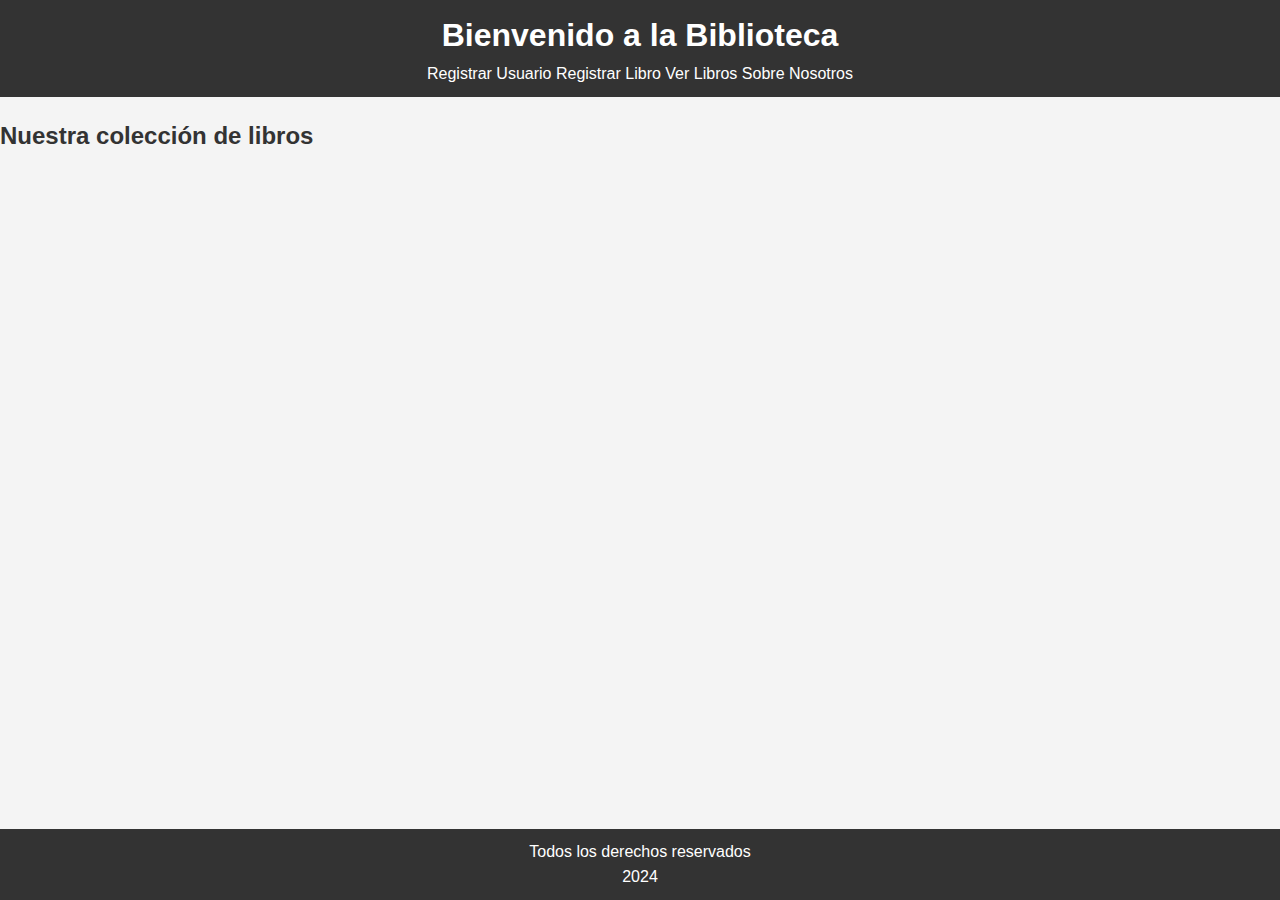
<file: index.html>
<!DOCTYPE html>
<html lang="es">
<head>
    <meta charset="UTF-8">
    <meta name="viewport" content="width=device-width, initial-scale=1.0">
    <title>Biblioteca - Inicio</title>
    <link rel="stylesheet" href="css/styles.css">
</head>
<body>
    <header>
        <h1>Bienvenido a la Biblioteca</h1>
        <nav>
            <a href="registro-usuario.html">Registrar Usuario</a>
            <a href="registro-libro.html">Registrar Libro</a>
            <a href="listar-libros.html">Ver Libros</a>
            <a href="sobre-nosotros.html">Sobre Nosotros</a>
        </nav>
    </header>
    <main>
        <h2>Nuestra colección de libros</h2>
        <div id="libros-container">
            <!-- Aquí se mostrarán las cards de los libros -->
        </div>
    </main>
    <footer>
        <p>Todos los derechos reservados</p>
        <p>2024</p>
    </footer>
    <script src="scripts/main.js"></script>
</body>
</html>
</file>
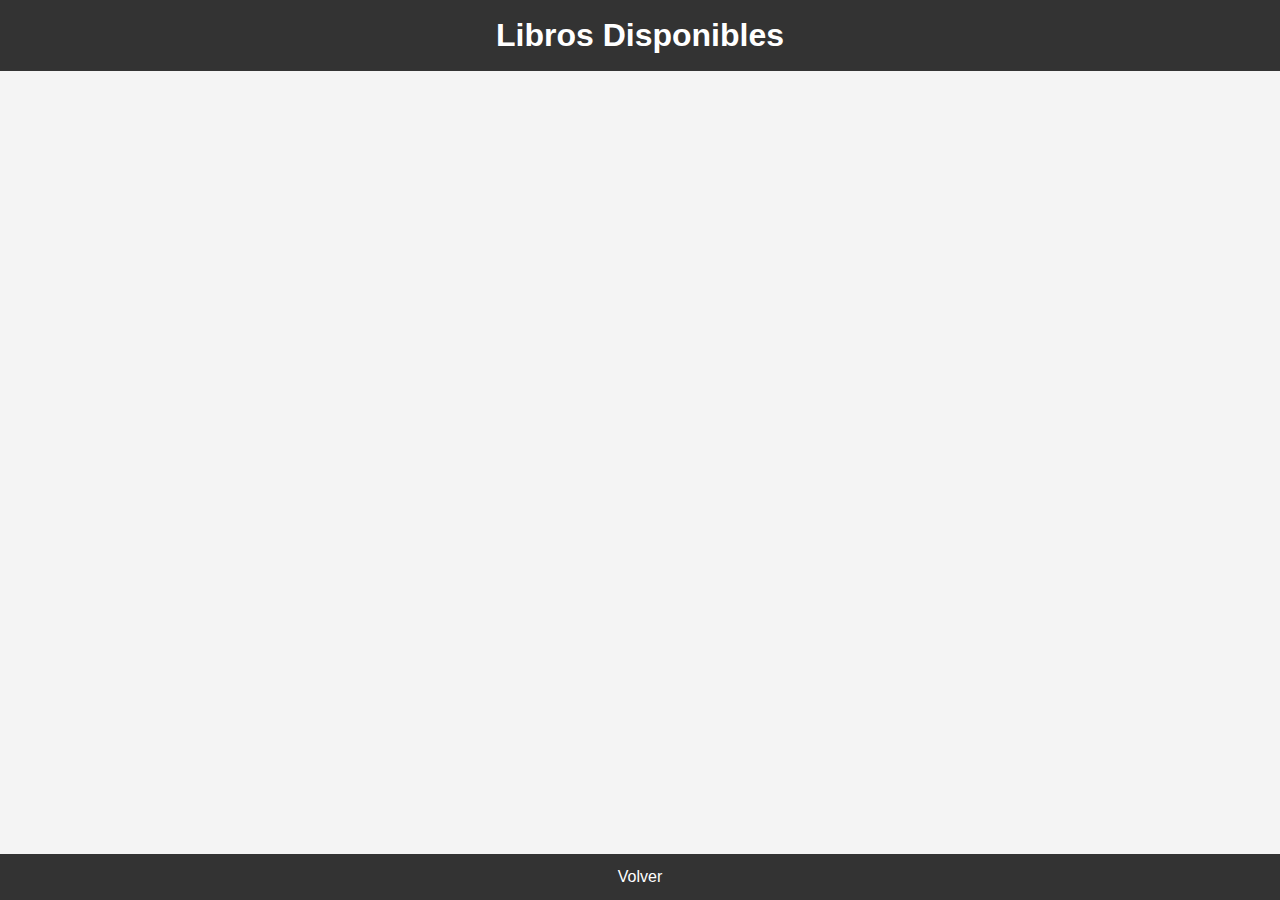
<file: listar-libros.html>
<!DOCTYPE html>
<html lang="es">
<head>
    <meta charset="UTF-8">
    <meta name="viewport" content="width=device-width, initial-scale=1.0">
    <title>Lista de Libros</title>
    <link rel="stylesheet" href="css/styles.css">
</head>
<body>
    <header>
        <h1>Libros Disponibles</h1>
    </header>
    <main>
        <div id="libros-lista">
            <!-- Aquí se mostrarán los libros disponibles -->
        </div>
    </main>
    <footer>
        <a href="index.html">Volver</a>
    </footer>
    <script src="scripts/main.js"></script>
</body>
</html>
</file>
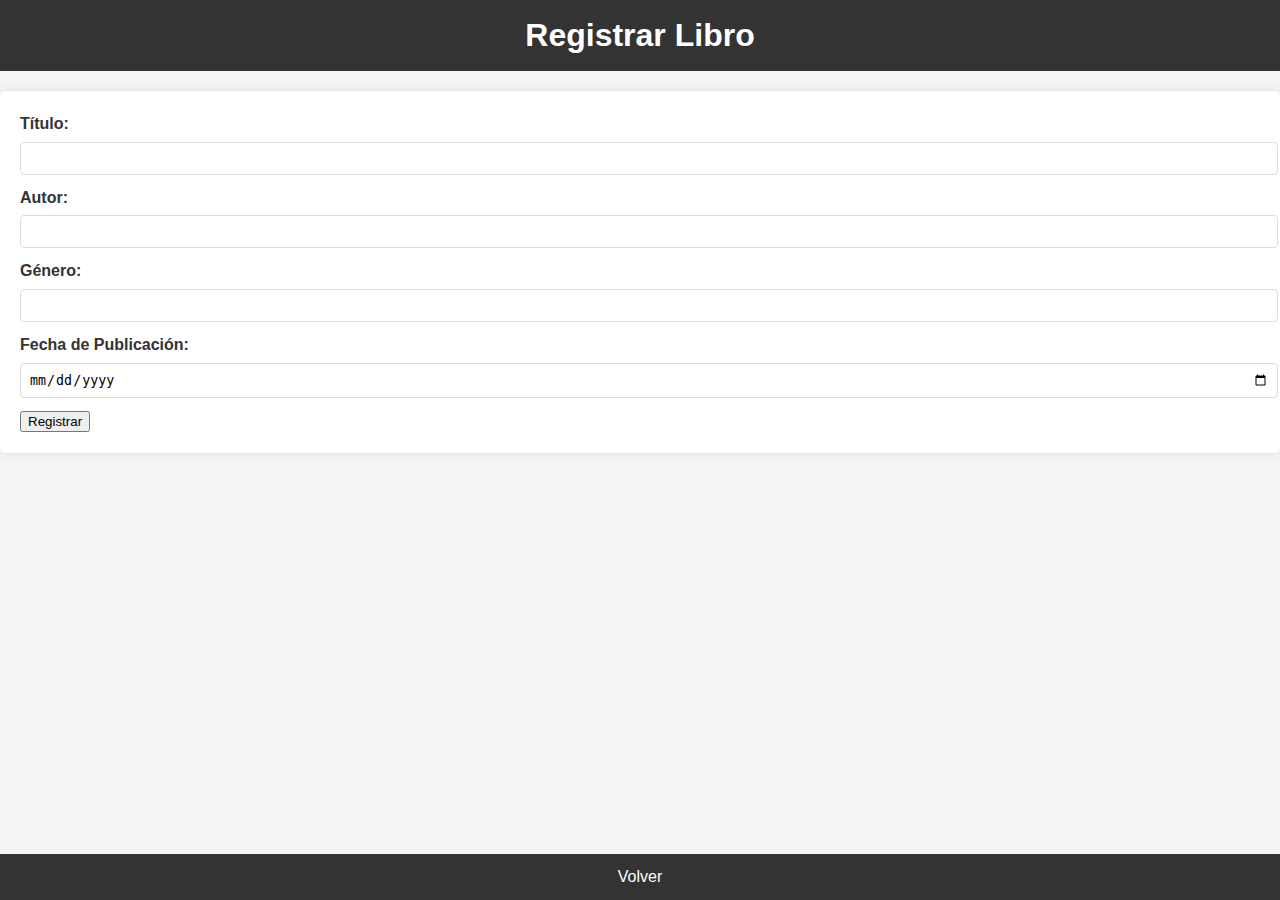
<file: registro-libro.html>
<!DOCTYPE html>
<html lang="es">
<head>
    <meta charset="UTF-8">
    <meta name="viewport" content="width=device-width, initial-scale=1.0">
    <title>Registrar Libro</title>
    <link rel="stylesheet" href="css/styles.css">
</head>
<body>
    <header>
        <h1>Registrar Libro</h1>
    </header>
    <main>
        <form id="form-registro-libro">
            <label for="titulo">Título:</label>
            <input type="text" id="titulo" name="titulo" required>
            <label for="autor">Autor:</label>
            <input type="text" id="autor" name="autor" required>
            <label for="genero">Género:</label>
            <input type="text" id="genero" name="genero" required>
            <label for="fecha_publicacion">Fecha de Publicación:</label>
            <input type="date" id="fecha_publicacion" name="fecha_publicacion">
            <button type="submit">Registrar</button>
        </form>
    </main>
    <footer>
        <a href="index.html">Volver</a>
    </footer>
    <script src="scripts/main.js"></script>
</body>
</html>
</file>
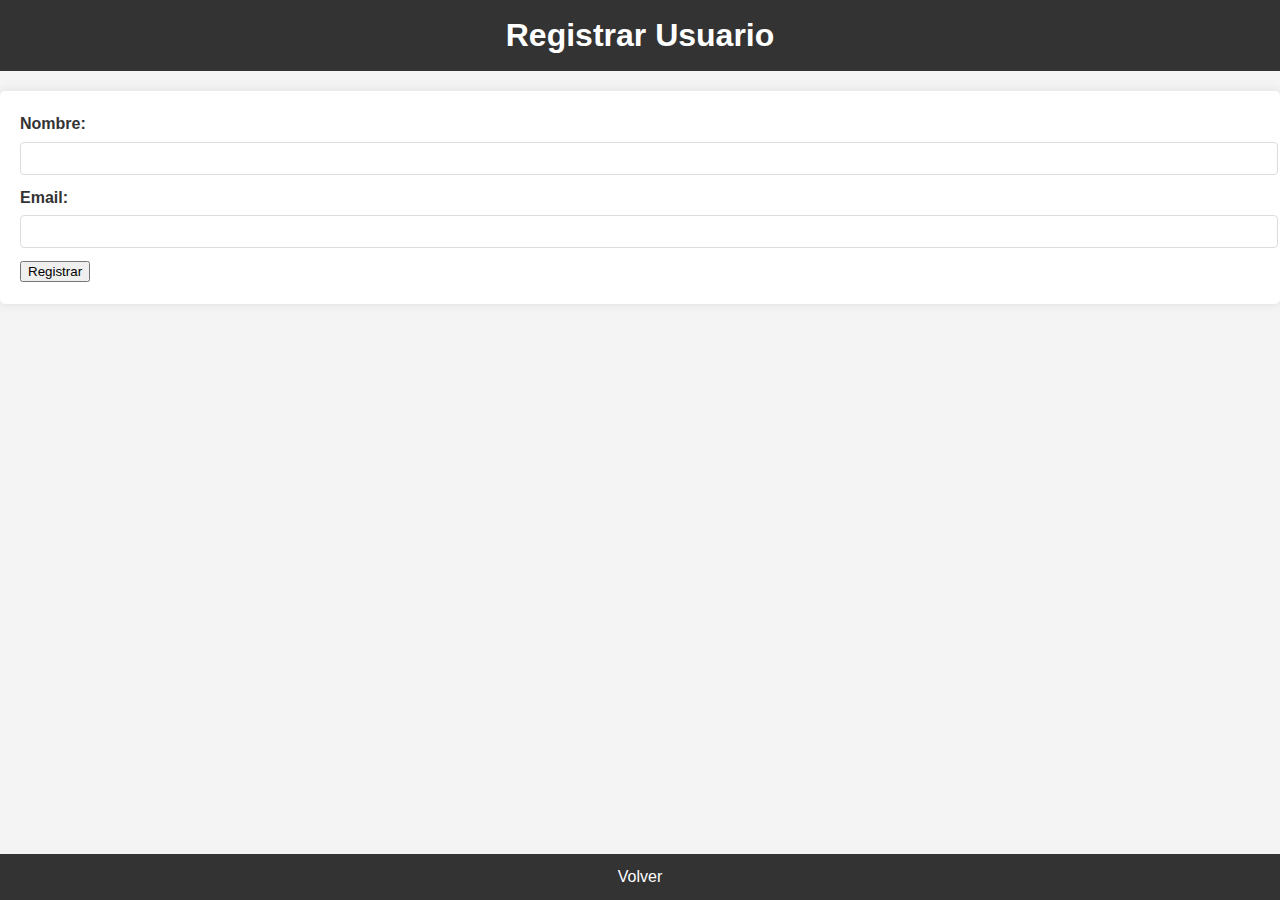
<file: registro-usuario.html>
<!DOCTYPE html>
<html lang="es">
<head>
    <meta charset="UTF-8">
    <meta name="viewport" content="width=device-width, initial-scale=1.0">
    <title>Registrar Usuario</title>
    <link rel="stylesheet" href="css/styles.css">
</head>
<body>
    <header>
        <h1>Registrar Usuario</h1>
    </header>
    <main>
        <form id="form-registro-usuario">
            <label for="nombre">Nombre:</label>
            <input type="text" id="nombre" name="nombre" required>
            <label for="email">Email:</label>
            <input type="email" id="email" name="email" required>
            <button type="submit">Registrar</button>
        </form>
    </main>
    <footer>
        <a href="index.html">Volver</a>
    </footer>
    <script src="scripts/main.js"></script>
</body>
</html>
</file>
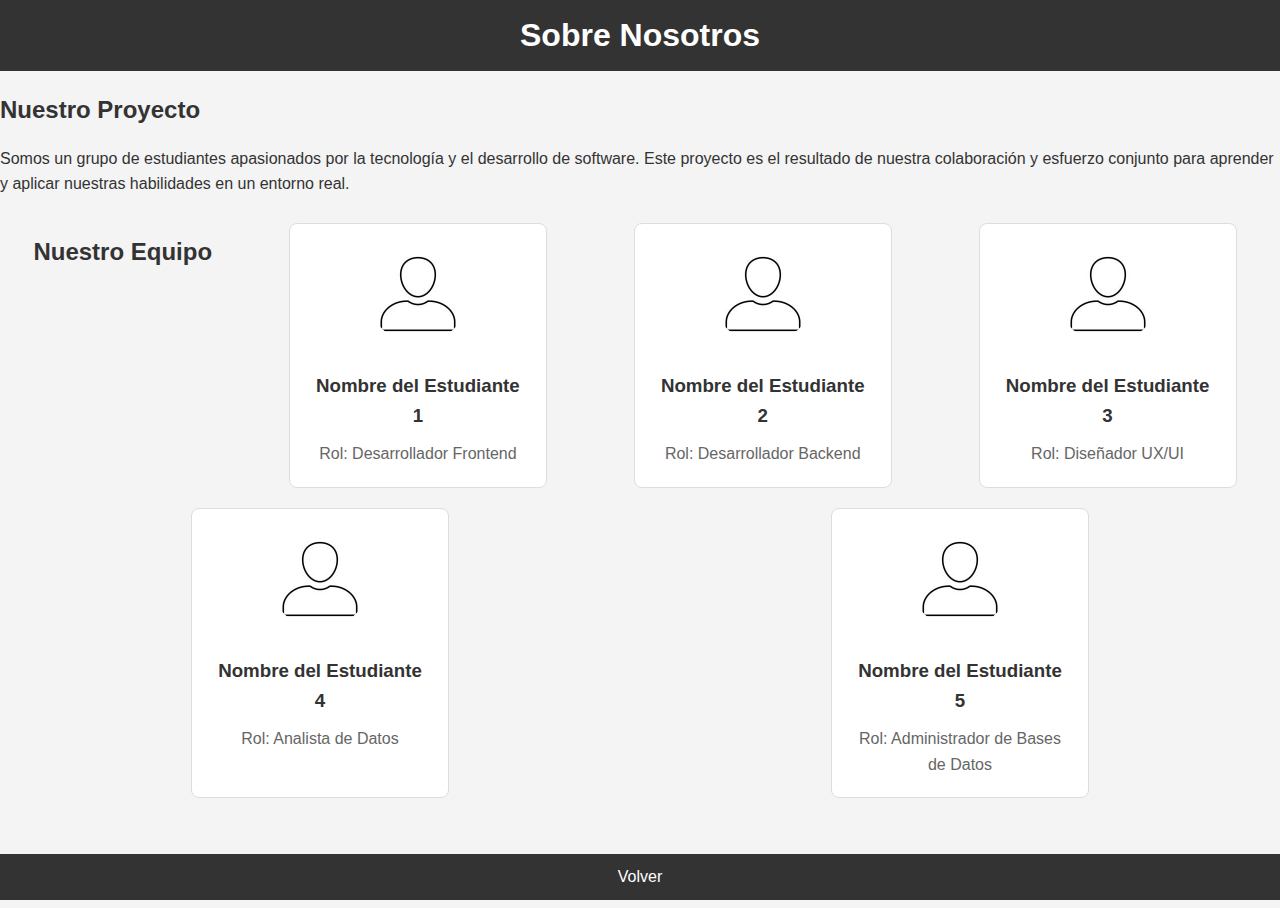
<file: sobre-nosotros.html>
<!DOCTYPE html>
<html lang="es">
  <head>
    <meta charset="UTF-8" />
    <meta name="viewport" content="width=device-width, initial-scale=1.0" />
    <title>Sobre Nosotros</title>
    <link rel="stylesheet" href="css/styles.css" />
  </head>
  <body>
    <header>
      <h1>Sobre Nosotros</h1>
    </header>
    <main>
      <section class="about">
        <h2>Nuestro Proyecto</h2>
        <p>
          Somos un grupo de estudiantes apasionados por la tecnología y el
          desarrollo de software. Este proyecto es el resultado de nuestra
          colaboración y esfuerzo conjunto para aprender y aplicar nuestras
          habilidades en un entorno real.
        </p>
      </section>
      <section class="team">
        <h2>Nuestro Equipo</h2>
        <div class="team-member">
          <img src="img/perfil.jpg" alt="Nombre del estudiante 1" />
          <h3>Nombre del Estudiante 1</h3>
          <p>Rol: Desarrollador Frontend</p>
        </div>
        <div class="team-member">
          <img src="img/perfil.jpg" alt="Nombre del estudiante 2" />
          <h3>Nombre del Estudiante 2</h3>
          <p>Rol: Desarrollador Backend</p>
        </div>
        <div class="team-member">
          <img src="img/perfil.jpg" alt="Nombre del estudiante 3" />
          <h3>Nombre del Estudiante 3</h3>
          <p>Rol: Diseñador UX/UI</p>
        </div>
        <div class="team-member">
          <img src="img/perfil.jpg" alt="Nombre del estudiante 4" />
          <h3>Nombre del Estudiante 4</h3>
          <p>Rol: Analista de Datos</p>
        </div>
        <div class="team-member">
          <img src="img/perfil.jpg" alt="Nombre del estudiante 5" />
          <h3>Nombre del Estudiante 5</h3>
          <p>Rol: Administrador de Bases de Datos</p>
        </div>
      </section>
    </main>
    <footer>
      <a href="index.html">Volver</a>
    </footer>
  </body>
</html>
</file>
<file: css/styles.css>
/* Estilo general */
body {
  font-family: Arial, sans-serif;
  background-color: #f4f4f4;
  margin: 0;
  padding: 0;
  line-height: 1.6;
  color: #333;
}

/* Encabezado */
header {
  background-color: #333;
  color: #fff;
  padding: 10px 0;
  text-align: center;
  margin-bottom: 20px;
}

header h1 {
  margin: 0;
}

a {
    text-decoration: none;
    color: inherit;
}

a:hover {
    background-color: #555;
    padding: 10px;
    border-radius: 8px;
}

/* Contenedor principal */
.container {
  width: 80%;
  margin: auto;
  overflow: hidden;
}

/* Formularios */
form {
  background: #fff;
  padding: 20px;
  margin-bottom: 20px;
  border-radius: 5px;
  box-shadow: 0 0 10px rgba(0, 0, 0, 0.1);
}

form h2 {
  margin-top: 0;
}

form label {
  display: block;
  margin-bottom: 5px;
  font-weight: bold;
}

form input[type="text"],
form input[type="email"],
form input[type="date"] {
  width: 100%;
  padding: 8px;
  margin-bottom: 10px;
  border: 1px solid #ddd;
  border-radius: 4px;
}

form input[type="submit"] {
  display: block;
  width: 100%;
  padding: 10px;
  background-color: #333;
  color: #fff;
  border: none;
  border-radius: 4px;
  cursor: pointer;
  font-size: 16px;
}

form input[type="submit"]:hover {
  background-color: #555;
}

/* Cards de libros */
.libro-card {
  background: #fff;
  border: 1px solid #ddd;
  border-radius: 5px;
  padding: 15px;
  margin-bottom: 20px;
  box-shadow: 0 0 10px rgba(0, 0, 0, 0.1);
}

.libro-card h3 {
  margin-top: 0;
}

.libro-card p {
  margin: 5px 0;
}

/* Sección 'Sobre Nosotros' */
.about h2,
.team h2 {
    color: #333;
    margin-bottom: 10px;
}

.team {
    display: flex;
    flex-wrap: wrap;
    justify-content: space-around;
    margin-bottom: 100px;
}

.team-member {
    background-color: #fff;
    border: 1px solid #ddd;
    border-radius: 8px;
    margin: 10px;
    padding: 20px;
    text-align: center;
    width: calc(20% - 40px); /* Para distribuir uniformemente a los miembros del equipo */
}

.team-member img {
    border-radius: 50%;
    height: 100px;
    margin-bottom: 10px;
    width: 100px;
}

.team-member h3 {
    margin: 10px 0;
}

.team-member p {
    margin: 0;
    color: #666;
}

/* Lista de libros (en listar-libros.html) */
.libro-item {
  background: #fff;
  border: 1px solid #ddd;
  border-radius: 5px;
  padding: 15px;
  margin-bottom: 10px;
  box-shadow: 0 0 10px rgba(0, 0, 0, 0.1);
}

.libro-item h3 {
  margin-top: 0;
}

.libro-item p {
  margin: 5px 0;
}

/* Footer */
footer {
  background-color: #333;
  color: #fff;
  text-align: center;
  padding: 10px 0;
  position: fixed;
  bottom: 0;
  width: 100%;
}

footer p {
  margin: 0;
}
</file>
